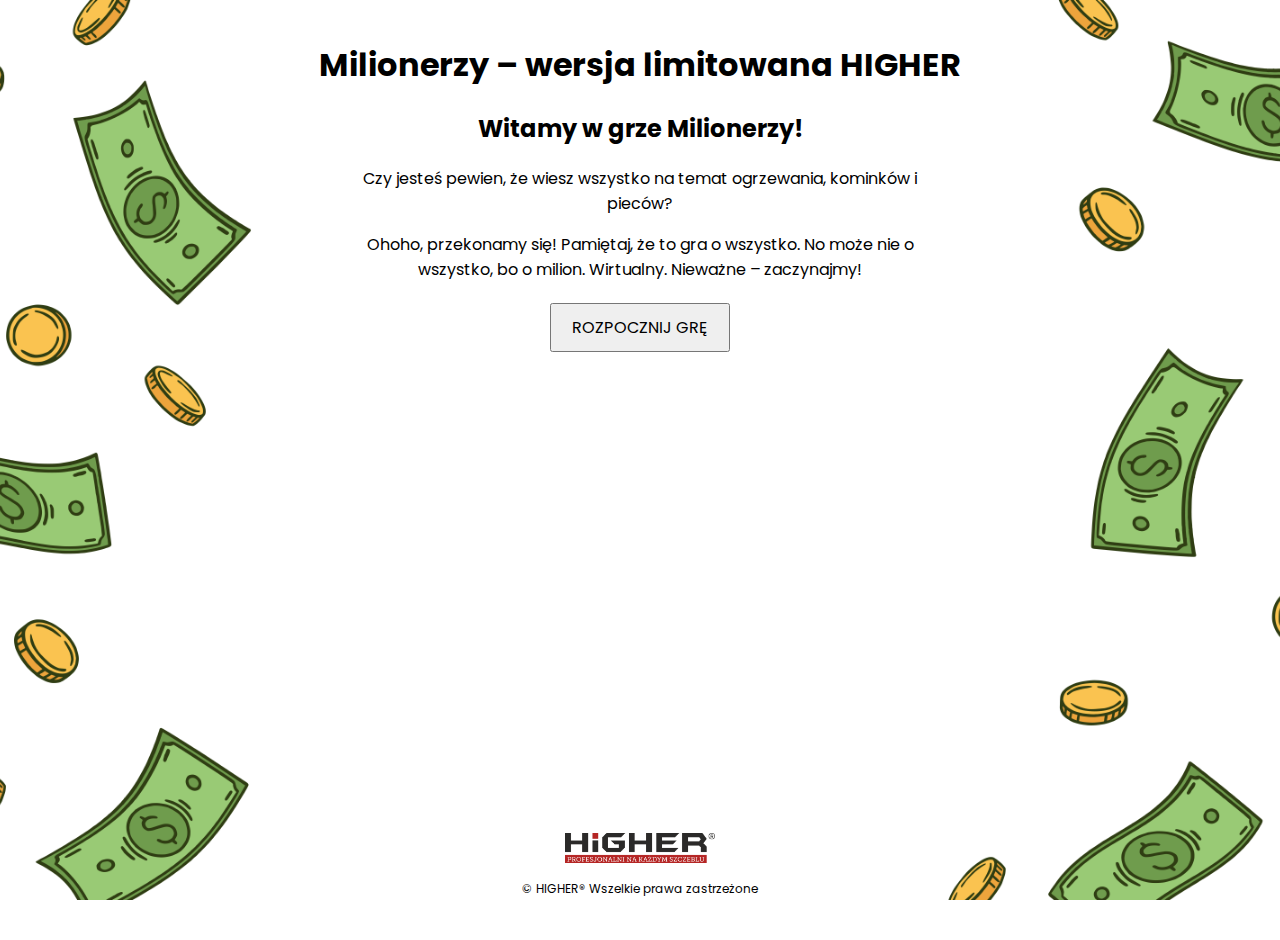
<file: index.html>
<!DOCTYPE html>
<html lang="pl">

<head>
    <meta charset="UTF-8">
    <meta name="viewport" content="width=device-width, initial-scale=1.0">

    <title>Milionerzy – wersja limitowana HIGHER</title>

    <link rel="stylesheet" href="style.css" type="text/css">
    <link rel="preconnect" href="https://fonts.googleapis.com">
    <link rel="preconnect" href="https://fonts.gstatic.com" crossorigin>
    <link href="https://fonts.googleapis.com/css2?family=Poppins&display=swap" rel="stylesheet">
 
</head>

<body>
    <div class="content">
    <h1>Milionerzy – wersja limitowana HIGHER</h1>
    <div id="welcome-panel" class="panel">
        <h2>Witamy w grze Milionerzy!</h2>
        <p>Czy jesteś pewien, że wiesz wszystko na temat ogrzewania, kominków i pieców?</p> 
        <p>Ohoho, przekonamy się! Pamiętaj, że to gra o wszystko. No może nie o wszystko, bo o milion. Wirtualny. Nieważne – zaczynajmy!</p>
        <button id="start-game">ROZPOCZNIJ GRĘ</button>
    </div>

<div id="game" class="panel" style="display: none;">
        
    <div class="question" id="question">Witamy w grze!</div>

    <div class="options" id="options"></div>
    <button id="submit">Zatwierdź odpowiedź</button>

<div id="lifelines">
    <button id="lifeline-phone">Telefon do przyjaciela</button>
    <button id="lifeline-audience">Zapytaj publiczność</button>
    <button id="lifeline-50-50">50:50</button>
</div>
<button id="close-audience-result" style="display: none;">Zamknij wyniki głosowania</button>

<div id="audienceResultText"></div>

<button id="quit">Zakończ grę</button>
        
    <div class="result" id="result"></div>
    <div class="cash" id="cash">Zarobione: 0 zł</div>

</div>
</div>

<footer>
    <div class="footer-content">
        <img src="logo-org.png" alt="Logo" class="footer-logo">
        <p>&copy; HIGHER&reg; Wszelkie prawa zastrzeżone</p>
    </div>
</footer>

<script src="quiz.js"></script>

</body>

</html>
</file>
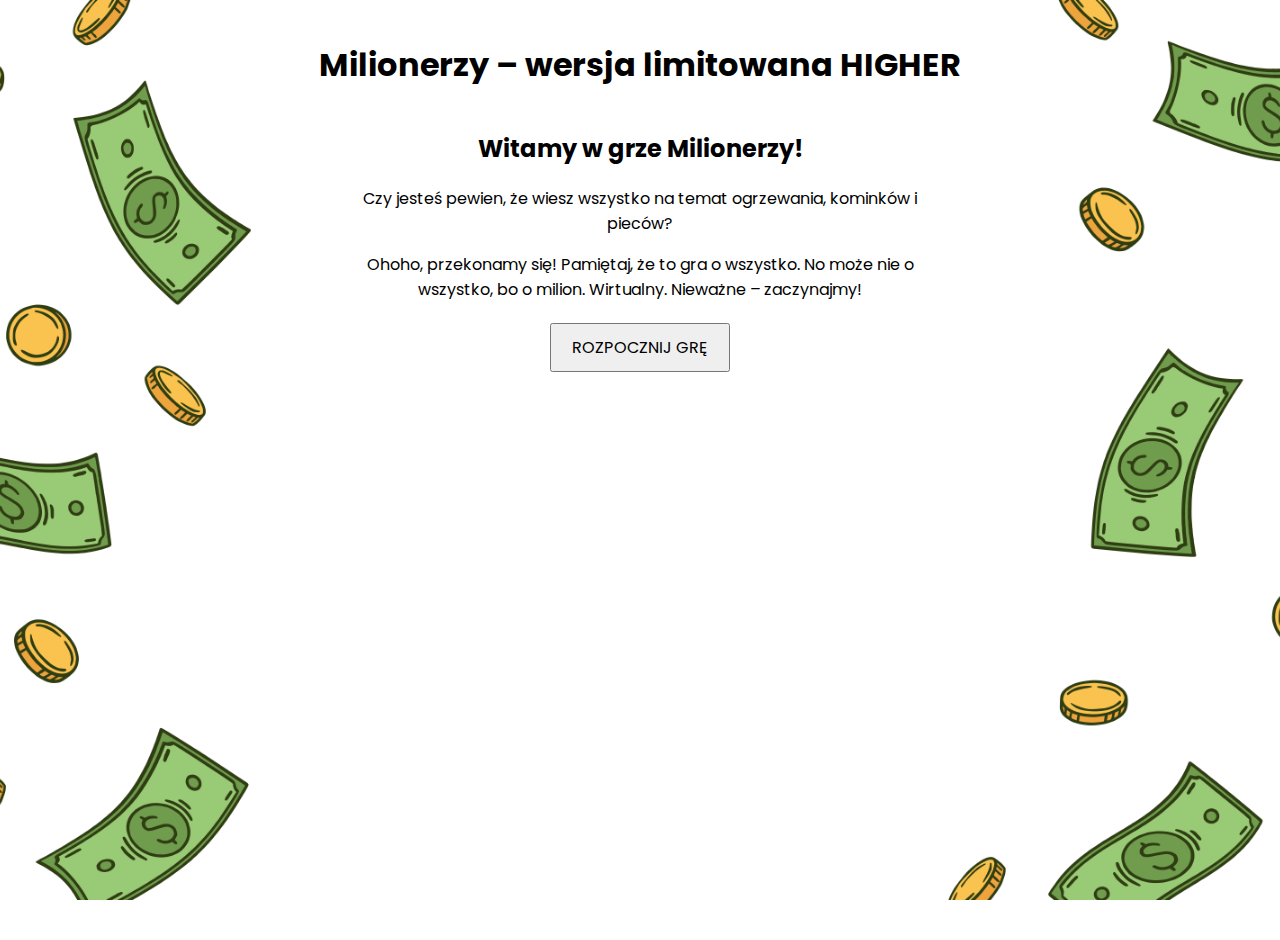
<file: quiz.html>
<!DOCTYPE html>
<html lang="pl">

<head>
    <meta charset="UTF-8">
    <meta name="viewport" content="width=device-width, initial-scale=1.0">

    <title>Milionerzy – wersja limitowana HIGHER</title>

    <link rel="stylesheet" href="style.css" type="text/css">
    <link rel="preconnect" href="https://fonts.googleapis.com">
    <link rel="preconnect" href="https://fonts.gstatic.com" crossorigin>
    <link href="https://fonts.googleapis.com/css2?family=Poppins&display=swap" rel="stylesheet">
 
</head>

<body>
    <h1>Milionerzy – wersja limitowana HIGHER</h1>
    <div id="welcome-panel" class="panel">
        <h2>Witamy w grze Milionerzy!</h2>
        <p>Czy jesteś pewien, że wiesz wszystko na temat ogrzewania, kominków i pieców?</p> 
        <p>Ohoho, przekonamy się! Pamiętaj, że to gra o wszystko. No może nie o wszystko, bo o milion. Wirtualny. Nieważne – zaczynajmy!</p>
        <button id="start-game">ROZPOCZNIJ GRĘ</button>
    </div>

<div id="game" class="panel" style="display: none;">
    <div class="question" id="question">Witamy w grze!</div>

    <div class="options" id="options"></div>
    <button id="submit">Zatwierdź odpowiedź</button>

<div id="lifelines">
    <button id="lifeline-phone">Telefon do przyjaciela</button>
    <button id="lifeline-audience">Zapytaj publiczność</button>
    <button id="lifeline-50-50">50:50</button>
</div>
<button id="close-audience-result" style="display: none;">Zamknij wyniki głosowania</button>

<div id="audienceResultText"></div>

<button id="quit">Zakończ grę</button>
        
    <div id="result" style="display: none;"></div>
    <div class="cash" id="cash">Zarobione: 0 zł</div>

</div>

<script src="quiz.js"></script>

</body>

</html>
</file>
<file: style.css>
@media screen and (max-width: 600px) {
    body {
        padding: 10px;
    }
    .panel {
        max-width: 100%;
    }
    button {
        width: 100%;
        font-size: 14px;
        padding: 12px;
    }
    .question {
        font-size: 20px;
    }
}

body 
{
    display: flex;
    flex-direction: column;
    min-height: 100vh; /* okno wypełnia 100% strony*/
    font-family: "Poppins", sans-serif;
    background-image: url('dollar.png');
    background-size: cover; /* obrazek w tle ma wypełniać całe tło */
    background-position: center;
    background-attachment: fixed; /* podczas przewijania obrazek i tak pozostaje na swoim miejscu */
    background-repeat: no-repeat; /* obraz tła nie powtarza się??? dodane na wszelki wypadek */
    text-align: center;
    padding: 20px;
    margin: 0; /* Usuń marginesy domyślne */
}

.content
{
    flex: 1; /* Pozwala kontenerowi .content zająć dostępną przestrzeń. Dzięki temu, jeśli strona jest pusta poniżej treści, .content wypełnia resztę miejsca, co ułatwia stopce pozostanie na dole. */
}

.question 
{
    font-size: 24px;
    margin-bottom: 20px;
}

.options 
{
    margin: 10px 0;
}

button 
{
    padding: 10px 20px; /* dodaje odstęp wewnątrz przycisków, zwiększając ich rozmiar */
    font-size: 16px;
    margin: 5px; /* dodaje odstęp wokół każdego przycisku */
    cursor: pointer;
    font-family: "Poppins", sans-serif;
}

.cash 
{
    font-size: 20px;
    margin-top: 20px;
    font-weight: bold;
}

#quit 
{
    display: none; /* ukrywa przycisk na początku */
    padding: 10px 20px; 
    font-size: 16px; 
    cursor: pointer; 
    margin: 0 auto;
    position: relative; /* Pozycja „relatywna” oznacza, że można nim przesuwać za pomocą „top” lub „bottom” */
    top: 15px;
    bottom: 15px;
}

#lifelines 
{
    margin-top: 10px;
}

#lifelines button 
{
    display: inline-block;
    margin: 5px;
    padding: 8px 16px;
    font-size: 14px;
    cursor: pointer;
    font-family: "Poppins", sans-serif;
}

#result
{
    font-size: 12px; 
    line-height: 1.5; 
    max-width: 300px;
    text-align: center;
    margin: 0 auto;
}

#question 
{
    max-width: 600px; 
    margin: 0 auto; /* Wyśrodkowanie elementu */
    word-wrap: break-word; /* Zawijanie długich słów */
    text-align: center; 
}

.options 
{
    max-width: 600px; 
    margin: 10px auto; 
    word-wrap: break-word; 
    text-align: center; 
}

ul 
{
    list-style-type: none;  
    padding: 0; 
    margin: 0; 
    font-size: 12px;
}

#close-audience-result 
{
    display: block; /* Umożliwia centrowanie przycisku */
    margin: 0 auto; /* Wyśrodkowuje przycisk */
    padding: 10px 20px; /* Dostosuj padding według potrzeb */
    cursor: pointer; /* Wskaźnik kursora */
    font-size: 12px; 
    font-family: "Poppins", sans-serif;
    margin-top: 15px;
    margin-bottom: 15px;
    border-radius: 25px;
}

.panel
{
    max-width: 600px;
    margin: 0 auto;
}

footer
{
    text-align: center;
    font-size: 12px;
    padding: 10px 0;
}

.footer-logo
{
    max-width: 150px;
}
</file>
